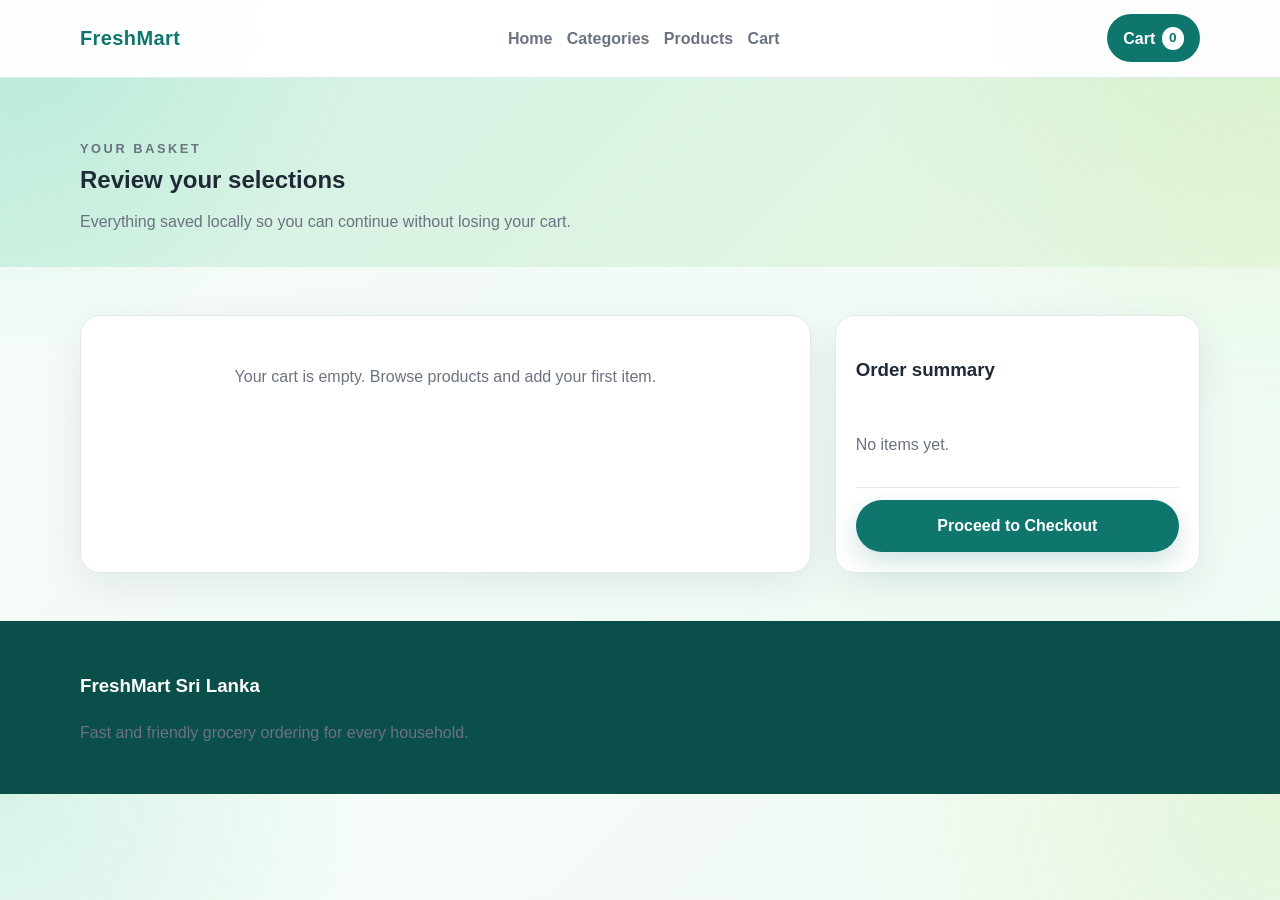
<file: cart.html>
<!DOCTYPE html>
<html lang="en">
  <head>
    <meta charset="UTF-8" />
    <meta name="viewport" content="width=device-width, initial-scale=1.0" />
    <title>Cart | FreshMart Sri Lanka</title>
    <meta name="description" content="Review your FreshMart cart and proceed to checkout with WhatsApp." />
    <link rel="icon" href="data:image/svg+xml,%3Csvg xmlns='http://www.w3.org/2000/svg' viewBox='0 0 64 64'%3E%3Crect width='64' height='64' rx='16' fill='%230f766e'/%3E%3Cpath d='M18 22h28l-3 20H21z' fill='%23fff'/%3E%3Ccircle cx='25' cy='46' r='3' fill='%23f59e0b'/%3E%3Ccircle cx='39' cy='46' r='3' fill='%23f59e0b'/%3E%3C/svg%3E" />
    <link rel="stylesheet" href="css/style.css" />
  </head>
  <body>
    <header class="topbar">
      <div class="container nav-wrap">
        <a class="logo" href="./index.html">FreshMart</a>
        <nav class="nav-links">
          <a href="./index.html">Home</a>
          <a href="./index.html#categories">Categories</a>
          <a href="./products.html">Products</a>
          <a href="./cart.html">Cart</a>
        </nav>
        <a class="cart-link" href="./cart.html">
          Cart <span class="cart-count">0</span>
        </a>
      </div>
    </header>

    <main>
      <section class="page-hero">
        <div class="container">
          <p class="eyebrow">Your basket</p>
          <h1>Review your selections</h1>
          <p>Everything saved locally so you can continue without losing your cart.</p>
        </div>
      </section>

      <section class="section">
        <div class="container cart-layout">
          <div id="cart-items" class="cart-items"></div>
          <aside class="cart-summary">
            <h3>Order summary</h3>
            <div id="cart-total" class="summary-box"></div>
            <a class="btn btn-primary full-width" href="./checkout.html">Proceed to Checkout</a>
          </aside>
        </div>
      </section>
    </main>

    <footer class="footer">
      <div class="container footer-wrap">
        <div>
          <h3>FreshMart Sri Lanka</h3>
          <p>Fast and friendly grocery ordering for every household.</p>
        </div>
      </div>
    </footer>

    <script src="js/products.js"></script>
    <script src="js/cart.js"></script>
    <script>
      document.addEventListener('DOMContentLoaded', () => {
        renderCartPage();
        updateCartCount();
      });
    </script>
  </body>
</html>
</file>
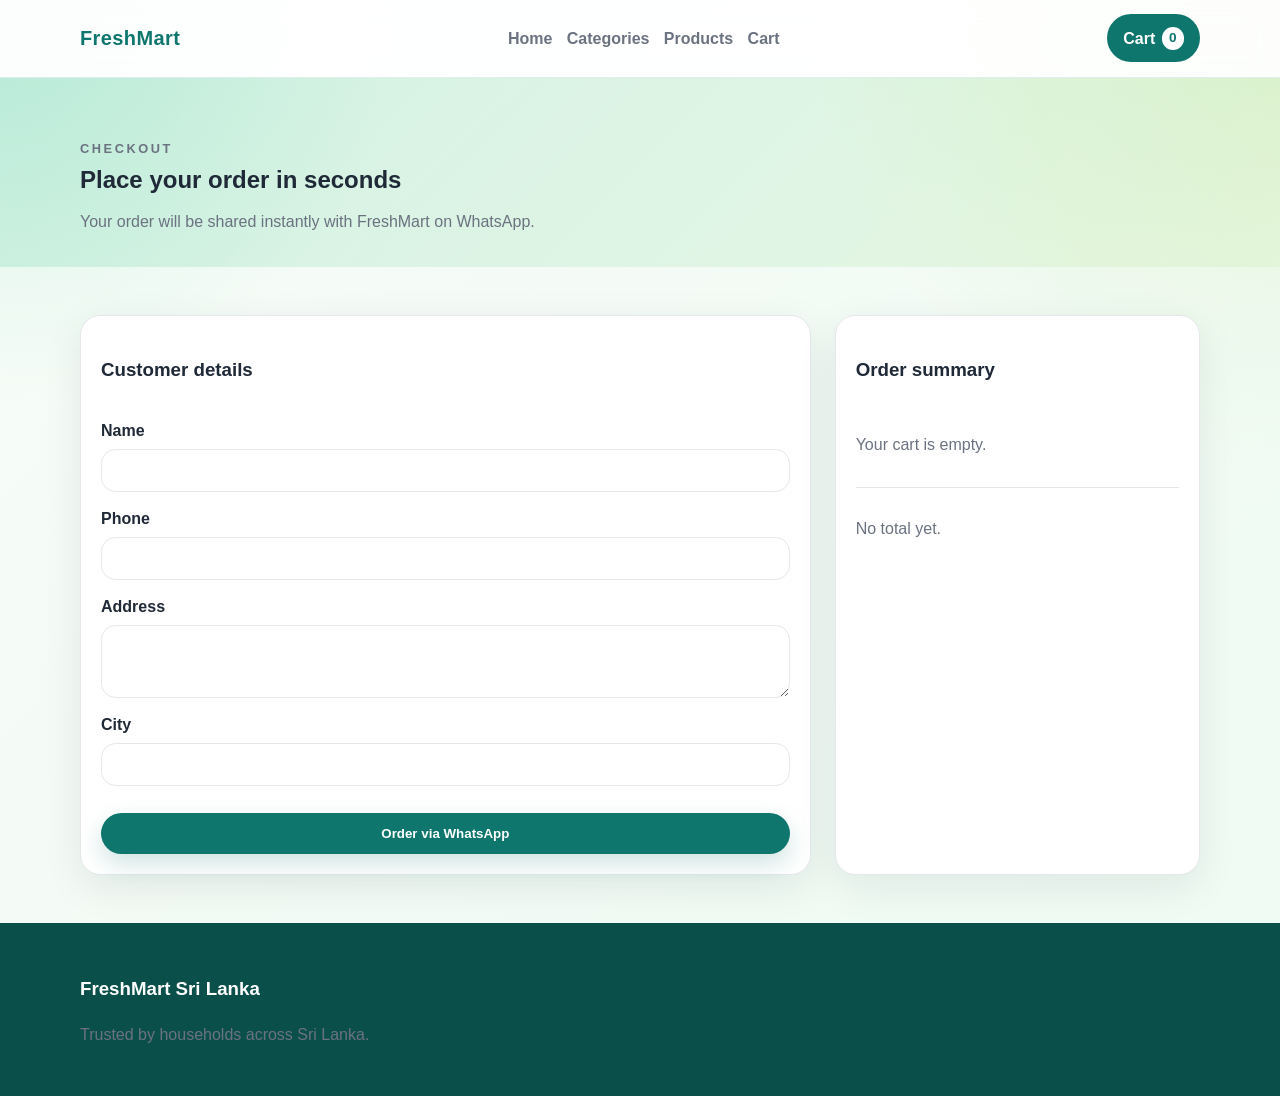
<file: checkout.html>
<!DOCTYPE html>
<html lang="en">
  <head>
    <meta charset="UTF-8" />
    <meta name="viewport" content="width=device-width, initial-scale=1.0" />
    <title>Checkout | FreshMart Sri Lanka</title>
    <meta name="description" content="Complete your FreshMart order and send it instantly via WhatsApp." />
    <link rel="icon" href="data:image/svg+xml,%3Csvg xmlns='http://www.w3.org/2000/svg' viewBox='0 0 64 64'%3E%3Crect width='64' height='64' rx='16' fill='%230f766e'/%3E%3Cpath d='M18 22h28l-3 20H21z' fill='%23fff'/%3E%3Ccircle cx='25' cy='46' r='3' fill='%23f59e0b'/%3E%3Ccircle cx='39' cy='46' r='3' fill='%23f59e0b'/%3E%3C/svg%3E" />
    <link rel="stylesheet" href="css/style.css" />
  </head>
  <body>
    <header class="topbar">
      <div class="container nav-wrap">
        <a class="logo" href="./index.html">FreshMart</a>
        <nav class="nav-links">
          <a href="./index.html">Home</a>
          <a href="./index.html#categories">Categories</a>
          <a href="./products.html">Products</a>
          <a href="./cart.html">Cart</a>
        </nav>
        <a class="cart-link" href="./cart.html">
          Cart <span class="cart-count">0</span>
        </a>
      </div>
    </header>

    <main>
      <section class="page-hero">
        <div class="container">
          <p class="eyebrow">Checkout</p>
          <h1>Place your order in seconds</h1>
          <p>Your order will be shared instantly with FreshMart on WhatsApp.</p>
        </div>
      </section>

      <section class="section">
        <div class="container checkout-layout">
          <form id="checkout-form" class="checkout-form">
            <h3>Customer details</h3>
            <label>
              Name
              <input type="text" name="name" required />
            </label>
            <label>
              Phone
              <input type="tel" name="phone" required />
            </label>
            <label>
              Address
              <textarea name="address" rows="3" required></textarea>
            </label>
            <label>
              City
              <input type="text" name="city" required />
            </label>
            <button class="btn btn-primary full-width" type="submit">Order via WhatsApp</button>
          </form>

          <aside class="cart-summary">
            <h3>Order summary</h3>
            <div id="checkout-items" class="summary-box"></div>
            <div id="checkout-total" class="summary-box"></div>
          </aside>
        </div>
      </section>
    </main>

    <footer class="footer">
      <div class="container footer-wrap">
        <div>
          <h3>FreshMart Sri Lanka</h3>
          <p>Trusted by households across Sri Lanka.</p>
        </div>
      </div>
    </footer>

    <script src="js/products.js"></script>
    <script src="js/cart.js"></script>
    <script src="js/checkout.js"></script>
  </body>
</html>
</file>
<file: css/style.css>
:root {
  --green: #0f766e;
  --green-dark: #0b4f4a;
  --orange: #f59e0b;
  --orange-soft: #fff3dc;
  --text: #1f2937;
  --muted: #6b7280;
  --bg: #f8fafc;
  --surface: #ffffff;
  --border: #e5e7eb;
  --shadow: 0 12px 40px rgba(15, 23, 42, 0.08);
}

* {
  box-sizing: border-box;
}

html {
  scroll-behavior: smooth;
}

body {
  margin: 0;
  font-family: "Segoe UI", Tahoma, Geneva, Verdana, sans-serif;
  color: var(--text);
  background:
    radial-gradient(circle at top left, rgba(16, 185, 129, 0.14), transparent 24%),
    radial-gradient(circle at top right, rgba(132, 204, 22, 0.12), transparent 28%),
    linear-gradient(135deg, #f7fdf8 0%, #f4fbf6 35%, #eefbf3 100%);
  line-height: 1.6;
}

a {
  color: inherit;
  text-decoration: none;
}

img {
  max-width: 100%;
  display: block;
}

.container {
  width: min(1120px, calc(100% - 1.25rem));
  margin: 0 auto;
}

.topbar {
  position: sticky;
  top: 0;
  z-index: 20;
  background: rgba(255, 255, 255, 0.9);
  backdrop-filter: blur(14px);
  border-bottom: 1px solid rgba(15, 118, 110, 0.12);
}

.nav-wrap {
  display: flex;
  align-items: center;
  justify-content: space-between;
  padding: 0.9rem 0;
  gap: 0.75rem;
  flex-wrap: wrap;
}

.logo {
  font-size: 1.25rem;
  font-weight: 800;
  color: var(--green);
  letter-spacing: 0.02em;
}

.nav-links {
  display: flex;
  gap: 0.9rem;
  color: var(--muted);
  font-weight: 600;
  flex-wrap: wrap;
}

.nav-links a:hover,
.text-link:hover {
  color: var(--green);
}

.cart-link {
  display: inline-flex;
  align-items: center;
  gap: 0.4rem;
  background: var(--green);
  color: white;
  padding: 0.7rem 1rem;
  border-radius: 999px;
  font-weight: 700;
}

.cart-count {
  background: white;
  color: var(--green);
  min-width: 1.4rem;
  height: 1.4rem;
  display: inline-grid;
  place-items: center;
  border-radius: 999px;
  font-size: 0.85rem;
  padding: 0 0.25rem;
}

.hero {
  padding: clamp(2.2rem, 5vw, 4rem) 0 clamp(2rem, 4vw, 3rem);
  background: linear-gradient(120deg, rgba(16, 185, 129, 0.15), rgba(34, 197, 94, 0.08) 45%, rgba(250, 204, 21, 0.1));
}

.hero-grid {
  display: grid;
  grid-template-columns: 1.3fr 0.7fr;
  gap: 1.5rem;
  align-items: center;
}

.eyebrow {
  color: var(--green);
  font-weight: 700;
  text-transform: uppercase;
  letter-spacing: 0.2em;
  font-size: 0.8rem;
  margin-bottom: 0.5rem;
}

.hero h1,
.page-hero h1,
.section-heading h2 {
  margin: 0 0 0.75rem;
  line-height: 1.1;
}

.hero h1 {
  font-size: clamp(2rem, 4vw, 3.2rem);
}

.hero-text,
.page-hero p,
.footer p,
.product-desc,
.summary-box p {
  color: var(--muted);
}

.hero-actions {
  display: flex;
  gap: 1rem;
  margin-top: 1.25rem;
  flex-wrap: wrap;
}

.btn {
  display: inline-flex;
  justify-content: center;
  align-items: center;
  padding: 0.8rem 1.2rem;
  border-radius: 999px;
  border: none;
  font-weight: 700;
  cursor: pointer;
  transition: transform 0.2s ease, box-shadow 0.2s ease;
}

.btn:hover {
  transform: translateY(-2px);
}

.btn-primary {
  background: var(--green);
  color: white;
  box-shadow: 0 10px 24px rgba(15, 118, 110, 0.2);
}

.btn-secondary {
  background: white;
  color: var(--green);
  border: 1px solid var(--border);
}

.hero-card {
  background: white;
  border-radius: 1.5rem;
  padding: 1.5rem;
  box-shadow: var(--shadow);
}

.hero-card ul {
  margin: 0;
  padding-left: 1.1rem;
  color: var(--muted);
}

.section {
  padding: 3rem 0;
}

.section-alt {
  background: linear-gradient(180deg, rgba(255,255,255,0.85), rgba(240, 253, 244, 0.95));
}

.section-heading {
  display: flex;
  justify-content: space-between;
  align-items: end;
  gap: 1rem;
  margin-bottom: 1.5rem;
}

.text-link {
  font-weight: 700;
  color: var(--green);
}

.category-grid,
.product-grid {
  display: grid;
  gap: 1rem;
}

.category-grid {
  grid-template-columns: repeat(4, minmax(0, 1fr));
}

.category-card {
  background: white;
  padding: 1.25rem;
  border-radius: 1.2rem;
  box-shadow: var(--shadow);
  border: 1px solid var(--border);
  transition: transform 0.2s ease;
}

.category-card:hover,
.product-card:hover {
  transform: translateY(-3px);
}

.category-card h3,
.product-card h3 {
  margin: 0.4rem 0 0.2rem;
  font-size: 1.05rem;
}

.category-card p,
.product-card p {
  margin: 0;
  color: var(--muted);
}

.product-grid {
  grid-template-columns: repeat(3, minmax(0, 1fr));
}

.product-card {
  background: white;
  border-radius: 1.25rem;
  overflow: hidden;
  box-shadow: var(--shadow);
  border: 1px solid var(--border);
}

.product-image {
  width: 100%;
  height: 220px;
  object-fit: cover;
  background: linear-gradient(135deg, #dcfce7, #fef3c7);
}

.product-body {
  padding: 1rem;
}

.category-chip {
  display: inline-block;
  background: var(--orange-soft);
  color: #b45309;
  padding: 0.3rem 0.6rem;
  border-radius: 999px;
  font-size: 0.8rem;
  margin-bottom: 0.6rem !important;
}

.product-footer {
  display: flex;
  justify-content: space-between;
  align-items: center;
  gap: 0.8rem;
  margin-top: 0.8rem;
  flex-wrap: wrap;
}

.price {
  font-weight: 800;
  color: var(--green);
  font-size: 1.1rem;
}

.qty-row {
  display: flex;
  align-items: center;
  gap: 0.5rem;
}

.qty-input {
  width: 3rem;
  border: 1px solid var(--border);
  border-radius: 0.6rem;
  padding: 0.45rem;
}

.small-btn {
  padding: 0.6rem 0.9rem;
  font-size: 0.9rem;
}

.page-hero {
  padding: 3rem 0 1rem;
  background: linear-gradient(135deg, rgba(16, 185, 129, 0.16), rgba(132, 204, 22, 0.08));
}

.controls {
  display: flex;
  gap: 1rem;
  flex-wrap: wrap;
  margin-bottom: 1.5rem;
}

.controls input,
.controls select,
.checkout-form input,
.checkout-form textarea {
  flex: 1;
  min-width: 220px;
  padding: 0.8rem 1rem;
  border: 1px solid var(--border);
  border-radius: 0.9rem;
  background: white;
}

.cart-layout,
.checkout-layout {
  display: grid;
  grid-template-columns: 1.4fr 0.7fr;
  gap: 1.5rem;
}

.cart-items,
.cart-summary,
.checkout-form {
  background: white;
  border-radius: 1.25rem;
  box-shadow: var(--shadow);
  border: 1px solid var(--border);
}

.cart-items {
  padding: 1rem;
}

.cart-summary,
.checkout-form {
  padding: 1.25rem;
}

.cart-item {
  display: flex;
  justify-content: space-between;
  gap: 1rem;
  align-items: center;
  padding: 0.9rem 0;
  border-bottom: 1px solid var(--border);
  flex-wrap: wrap;
}

.cart-item:last-child {
  border-bottom: none;
}

.cart-item-info h4 {
  margin: 0 0 0.25rem;
}

.qty-controls {
  display: flex;
  align-items: center;
  gap: 0.4rem;
  margin-top: 0.4rem;
}

.qty-btn {
  width: 2rem;
  height: 2rem;
  border-radius: 50%;
  border: none;
  background: var(--green);
  color: white;
  font-size: 1rem;
  cursor: pointer;
}

.summary-box {
  padding: 0.8rem 0;
  border-bottom: 1px solid var(--border);
}

.summary-box:last-child {
  border-bottom: none;
}

.full-width {
  width: 100%;
  margin-top: 0.8rem;
}

.checkout-form {
  display: grid;
  gap: 0.9rem;
}

.checkout-form label {
  display: grid;
  gap: 0.35rem;
  font-weight: 600;
}

.footer {
  padding: 2rem 0;
  background: var(--green-dark);
  color: white;
}

.footer-wrap {
  display: flex;
  justify-content: space-between;
  gap: 1rem;
  flex-wrap: wrap;
}

.empty-state {
  text-align: center;
  padding: 2rem;
  color: var(--muted);
}

.toast {
  position: fixed;
  bottom: 1.25rem;
  right: 1.25rem;
  background: var(--green);
  color: white;
  padding: 0.75rem 1rem;
  border-radius: 999px;
  box-shadow: var(--shadow);
  opacity: 0;
  transform: translateY(12px);
  pointer-events: none;
  transition: opacity 0.25s ease, transform 0.25s ease;
  z-index: 100;
}

.toast.show {
  opacity: 1;
  transform: translateY(0);
}

@media (max-width: 900px) {
  .hero-grid,
  .cart-layout,
  .checkout-layout {
    grid-template-columns: 1fr;
  }

  .product-grid {
    grid-template-columns: repeat(2, minmax(0, 1fr));
  }

  .category-grid {
    grid-template-columns: repeat(2, minmax(0, 1fr));
  }
}

@media (max-width: 640px) {
  .container {
    width: min(100% - 1rem, 1120px);
  }

  .nav-wrap {
    padding: 0.8rem 0;
  }

  .nav-links {
    order: 3;
    width: 100%;
    justify-content: space-between;
    gap: 0.5rem;
  }

  .category-grid,
  .product-grid {
    grid-template-columns: 1fr;
  }

  .hero {
    padding-top: 1.8rem;
  }

  .hero-actions {
    flex-direction: column;
    align-items: stretch;
  }

  .product-footer,
  .cart-item {
    flex-direction: column;
    align-items: start;
  }

  .controls {
    flex-direction: column;
  }

  .controls input,
  .controls select {
    min-width: 100%;
  }

  .cart-summary,
  .checkout-form,
  .cart-items {
    padding: 1rem;
  }
}
</file>
